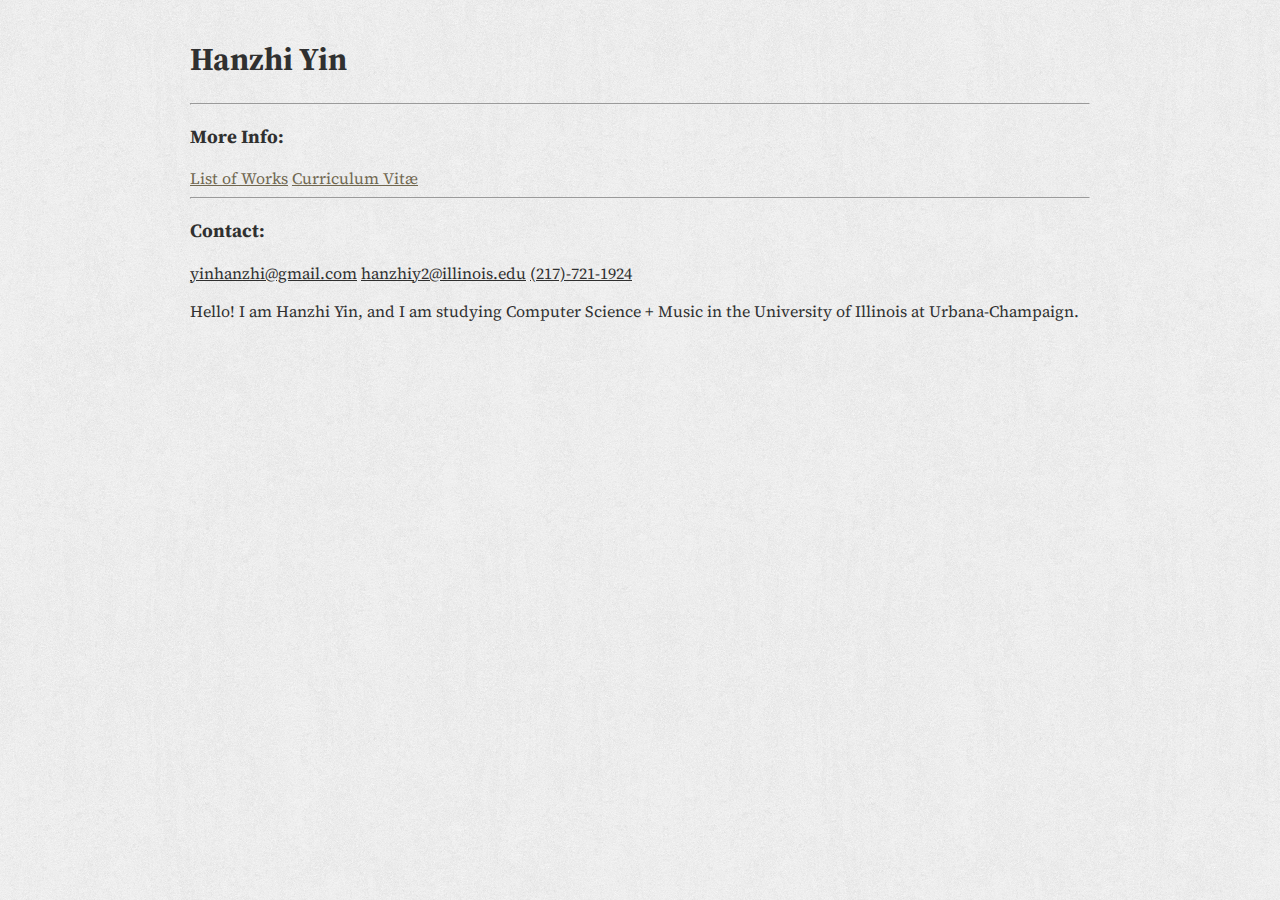
<file: index.html>
<!DOCTYPE html>
<html lang="en">
<head>
	<meta charset="UTF-8">
	<meta name="viewport" content="width=device-width, initial-scale=1.0">
	<title>yinhanzhi.me</title>
	<link rel="stylesheet" href="src/style.css">
</head>
<body>
	<div class="main">
		<div class="col-left">
			<!-- <img src="src/me_sm.jpg" alt="Hanzhi Yin" width="400" height="400"> -->
			<h1 class="side-right">Hanzhi Yin</h1>
			
			<hr>
			<h3 class="side-right">More Info:</h3>
			<div class="col-left-list">
				<a href="" class="">List of Works</a>
				<a href="" class="">Curriculum Vitæ</a>
			</div>
			<hr>
			<h3 class="side-right">Contact:</h3>
			<div class="col-left-list">
				<a href="mailto:yinhanzhi@gmail.com">yinhanzhi@gmail.com</a>
				<a href="mailto:hanzhiy2@illinois.edu">hanzhiy2@illinois.edu</a>
				<a href="tel:217-721-1924">(217)-721-1924</a>
			</div>
		</div>
		<div class="col-right">
			<!-- Use main tag to denote its dominance of the html page -->
			<main role="article">
				<p>
					Hello! I am Hanzhi Yin,
					and I am studying Computer Science + Music in the University of Illinois at Urbana-Champaign.
				</p>
			</main>
		</div>
	</div>
</body>
</html>
</file>
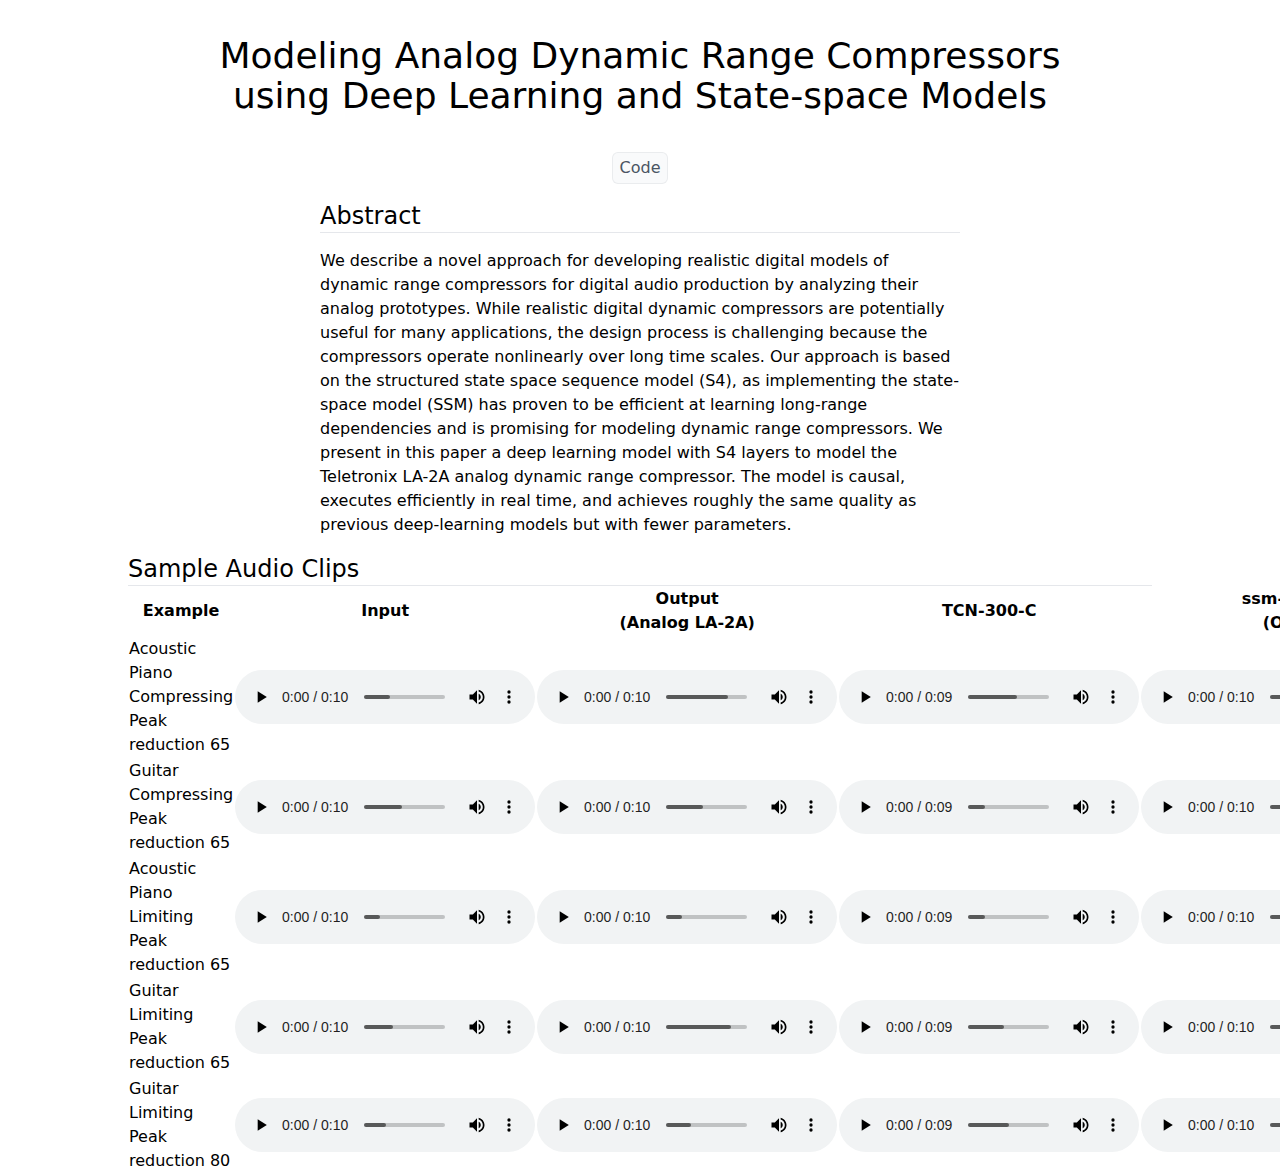
<file: s4drc/index.html>
<!DOCTYPE html>
<html lang="en">
  <head>
    <meta charset="UTF-8" />
    <link rel="icon" type="image/svg+xml" href="/vite.svg" />
    <meta name="viewport" content="width=device-width, initial-scale=1.0" />
    <title>
      Modeling Analog Dynamic Range Compressors using Deep Learning and
      State-space Models
    </title>
    <script type="module" crossorigin src="assets/index-6c6b9692.js"></script>
    <link rel="stylesheet" href="assets/index-c623d771.css">
  </head>
  <body>
    <div id="root"></div>
    
  </body>
</html>
</file>
<file: src/style.css>
@import url('https://fonts.googleapis.com/css2?family=Source+Serif+Pro:wght@400;700&display=swap');

/****************************************************************
 * Color, background, and typography
 ****************************************************************/

:root {
    --dark: #303030;
    --light: #FFFFFF;
    --neutral-light: #706750;
    --neutral-dark: #ca6750;
    --accent-dark: #193D30;
    --accent-light: #38634F;
}

@media screen and (prefers-color-scheme: dark) {
    :root {
        --background-color: var(--dark);
        --text-color: var(--light);
        --link-visited-color: var(--neutral-dark);
        --hr-color: var(--accent-light);
    }
}

@media screen and (prefers-color-scheme: light) {
    :root {
        --background-color: var(--light);
        --text-color: var(--dark);
        --link-visited-color: var(--neutral-light);
        --hr-color: var(--accent-dark);
    }
}

p, h1, h2, h3, h4, h5, h6 {
    color: var(--text-color);
}

a {
    height: 2em;
}

a:link {
    color: var(--text-color);
}

a:visited {
    color: var(--link-visited-color);
}

body {
    background-color: var(--background-color);
    background-image: url('./assets/soft-wallpaper.png');
    background-repeat: repeat;
    font-family: 'Source Serif Pro', serif;
}

/****************************************************************
 * Responsive layout switch
 ****************************************************************/

body {
    max-width: 900px;
    margin: auto;
    padding: 12pt 12pt 12pt 12pt;
}

div.social {
    display: flex;
}

div.m-img, div.m-link, div.m-text, div.m-contact {
    display: flex;
    flex-direction: column;
    justify-content: flex-start;
}

div.m-text {
    align-items: flex-start;
}

/* When the screen width is less than 600px */
@media screen and (max-width: 600px) {
    img {
        max-width: 50%;
    }

    div.m-img, div.m-link, div.m-contact {
        align-items: flex-start;
    }

    div.m-text::before, div.m-text::after {
        content: "";
        height: 12pt;
    }
}

/* When the screen width is greater than 600px */
@media screen and (min-width: 600px) {
    main.main {
        display: grid;
        gap: 12pt 12pt;
        grid-template-columns: 1fr 2fr;
        grid-template-rows: auto auto auto;
        grid-template-areas: 
            "img text"
            "link text"
            "contact text";
    }
    
    div.m-img {
        grid-area: img;
    }
    
    div.m-link {
        grid-area: link;
    }
    
    div.m-text {
        grid-area: text;
        padding: 12pt 12pt 12pt 12pt;
    }

    div.m-contact {
        grid-area: contact;
    }

    div.m-img, div.m-link, div.m-contact {
        align-items: flex-end;
    }

    img {
        max-width: 80%;
    }
}

/****************************************************************
 * Fonts, image sizes
 ****************************************************************/

p.title {
    font-weight: 700;
    font-size: 2rem;
    margin-top: 12pt;
    margin-bottom: 12pt;
}

p.heading {
    font-size: 1.5rem;
    margin-top: 12pt;
    margin-bottom: 12pt;
}

img {
    border-radius: 50%;
}

div.social > a > i {
    margin: 4px 4px 4px 4px;
    font-size: 2em;
}
</file>
<file: s4drc/assets/index-c623d771.css>
*,:before,:after{box-sizing:border-box;border-width:0;border-style:solid;border-color:#e5e7eb}:before,:after{--tw-content: ""}html{line-height:1.5;-webkit-text-size-adjust:100%;-moz-tab-size:4;-o-tab-size:4;tab-size:4;font-family:ui-sans-serif,system-ui,-apple-system,BlinkMacSystemFont,Segoe UI,Roboto,Helvetica Neue,Arial,Noto Sans,sans-serif,"Apple Color Emoji","Segoe UI Emoji",Segoe UI Symbol,"Noto Color Emoji";font-feature-settings:normal;font-variation-settings:normal}body{margin:0;line-height:inherit}hr{height:0;color:inherit;border-top-width:1px}abbr:where([title]){-webkit-text-decoration:underline dotted;text-decoration:underline dotted}h1,h2,h3,h4,h5,h6{font-size:inherit;font-weight:inherit}a{color:inherit;text-decoration:inherit}b,strong{font-weight:bolder}code,kbd,samp,pre{font-family:ui-monospace,SFMono-Regular,Menlo,Monaco,Consolas,Liberation Mono,Courier New,monospace;font-size:1em}small{font-size:80%}sub,sup{font-size:75%;line-height:0;position:relative;vertical-align:baseline}sub{bottom:-.25em}sup{top:-.5em}table{text-indent:0;border-color:inherit;border-collapse:collapse}button,input,optgroup,select,textarea{font-family:inherit;font-feature-settings:inherit;font-variation-settings:inherit;font-size:100%;font-weight:inherit;line-height:inherit;color:inherit;margin:0;padding:0}button,select{text-transform:none}button,[type=button],[type=reset],[type=submit]{-webkit-appearance:button;background-color:transparent;background-image:none}:-moz-focusring{outline:auto}:-moz-ui-invalid{box-shadow:none}progress{vertical-align:baseline}::-webkit-inner-spin-button,::-webkit-outer-spin-button{height:auto}[type=search]{-webkit-appearance:textfield;outline-offset:-2px}::-webkit-search-decoration{-webkit-appearance:none}::-webkit-file-upload-button{-webkit-appearance:button;font:inherit}summary{display:list-item}blockquote,dl,dd,h1,h2,h3,h4,h5,h6,hr,figure,p,pre{margin:0}fieldset{margin:0;padding:0}legend{padding:0}ol,ul,menu{list-style:none;margin:0;padding:0}dialog{padding:0}textarea{resize:vertical}input::-moz-placeholder,textarea::-moz-placeholder{opacity:1;color:#9ca3af}input::placeholder,textarea::placeholder{opacity:1;color:#9ca3af}button,[role=button]{cursor:pointer}:disabled{cursor:default}img,svg,video,canvas,audio,iframe,embed,object{display:block;vertical-align:middle}img,video{max-width:100%;height:auto}[hidden]{display:none}*,:before,:after{--tw-border-spacing-x: 0;--tw-border-spacing-y: 0;--tw-translate-x: 0;--tw-translate-y: 0;--tw-rotate: 0;--tw-skew-x: 0;--tw-skew-y: 0;--tw-scale-x: 1;--tw-scale-y: 1;--tw-pan-x: ;--tw-pan-y: ;--tw-pinch-zoom: ;--tw-scroll-snap-strictness: proximity;--tw-gradient-from-position: ;--tw-gradient-via-position: ;--tw-gradient-to-position: ;--tw-ordinal: ;--tw-slashed-zero: ;--tw-numeric-figure: ;--tw-numeric-spacing: ;--tw-numeric-fraction: ;--tw-ring-inset: ;--tw-ring-offset-width: 0px;--tw-ring-offset-color: #fff;--tw-ring-color: rgb(59 130 246 / .5);--tw-ring-offset-shadow: 0 0 #0000;--tw-ring-shadow: 0 0 #0000;--tw-shadow: 0 0 #0000;--tw-shadow-colored: 0 0 #0000;--tw-blur: ;--tw-brightness: ;--tw-contrast: ;--tw-grayscale: ;--tw-hue-rotate: ;--tw-invert: ;--tw-saturate: ;--tw-sepia: ;--tw-drop-shadow: ;--tw-backdrop-blur: ;--tw-backdrop-brightness: ;--tw-backdrop-contrast: ;--tw-backdrop-grayscale: ;--tw-backdrop-hue-rotate: ;--tw-backdrop-invert: ;--tw-backdrop-opacity: ;--tw-backdrop-saturate: ;--tw-backdrop-sepia: }::backdrop{--tw-border-spacing-x: 0;--tw-border-spacing-y: 0;--tw-translate-x: 0;--tw-translate-y: 0;--tw-rotate: 0;--tw-skew-x: 0;--tw-skew-y: 0;--tw-scale-x: 1;--tw-scale-y: 1;--tw-pan-x: ;--tw-pan-y: ;--tw-pinch-zoom: ;--tw-scroll-snap-strictness: proximity;--tw-gradient-from-position: ;--tw-gradient-via-position: ;--tw-gradient-to-position: ;--tw-ordinal: ;--tw-slashed-zero: ;--tw-numeric-figure: ;--tw-numeric-spacing: ;--tw-numeric-fraction: ;--tw-ring-inset: ;--tw-ring-offset-width: 0px;--tw-ring-offset-color: #fff;--tw-ring-color: rgb(59 130 246 / .5);--tw-ring-offset-shadow: 0 0 #0000;--tw-ring-shadow: 0 0 #0000;--tw-shadow: 0 0 #0000;--tw-shadow-colored: 0 0 #0000;--tw-blur: ;--tw-brightness: ;--tw-contrast: ;--tw-grayscale: ;--tw-hue-rotate: ;--tw-invert: ;--tw-saturate: ;--tw-sepia: ;--tw-drop-shadow: ;--tw-backdrop-blur: ;--tw-backdrop-brightness: ;--tw-backdrop-contrast: ;--tw-backdrop-grayscale: ;--tw-backdrop-hue-rotate: ;--tw-backdrop-invert: ;--tw-backdrop-opacity: ;--tw-backdrop-saturate: ;--tw-backdrop-sepia: }.container{width:100%}@media (min-width: 640px){.container{max-width:640px}}@media (min-width: 768px){.container{max-width:768px}}@media (min-width: 1024px){.container{max-width:1024px}}@media (min-width: 1280px){.container{max-width:1280px}}@media (min-width: 1536px){.container{max-width:1536px}}.mx-auto{margin-left:auto;margin-right:auto}.my-\[1em\]{margin-top:1em;margin-bottom:1em}.flex{display:flex}.inline-flex{display:inline-flex}.table{display:table}.w-full{width:100%}.max-w-screen-lg{max-width:1024px}.max-w-screen-sm{max-width:640px}.items-center{align-items:center}.justify-center{justify-content:center}.rounded-md{border-radius:.375rem}.bg-gray-50{--tw-bg-opacity: 1;background-color:rgb(249 250 251 / var(--tw-bg-opacity))}.px-2{padding-left:.5rem;padding-right:.5rem}.py-1{padding-top:.25rem;padding-bottom:.25rem}.text-center{text-align:center}.text-2xl{font-size:1.5rem;line-height:2rem}.text-4xl{font-size:2.25rem;line-height:2.5rem}.font-medium{font-weight:500}.text-gray-600{--tw-text-opacity: 1;color:rgb(75 85 99 / var(--tw-text-opacity))}.ring-1{--tw-ring-offset-shadow: var(--tw-ring-inset) 0 0 0 var(--tw-ring-offset-width) var(--tw-ring-offset-color);--tw-ring-shadow: var(--tw-ring-inset) 0 0 0 calc(1px + var(--tw-ring-offset-width)) var(--tw-ring-color);box-shadow:var(--tw-ring-offset-shadow),var(--tw-ring-shadow),var(--tw-shadow, 0 0 #0000)}.ring-inset{--tw-ring-inset: inset}.ring-gray-500\/10{--tw-ring-color: rgb(107 114 128 / .1)}
</file>
